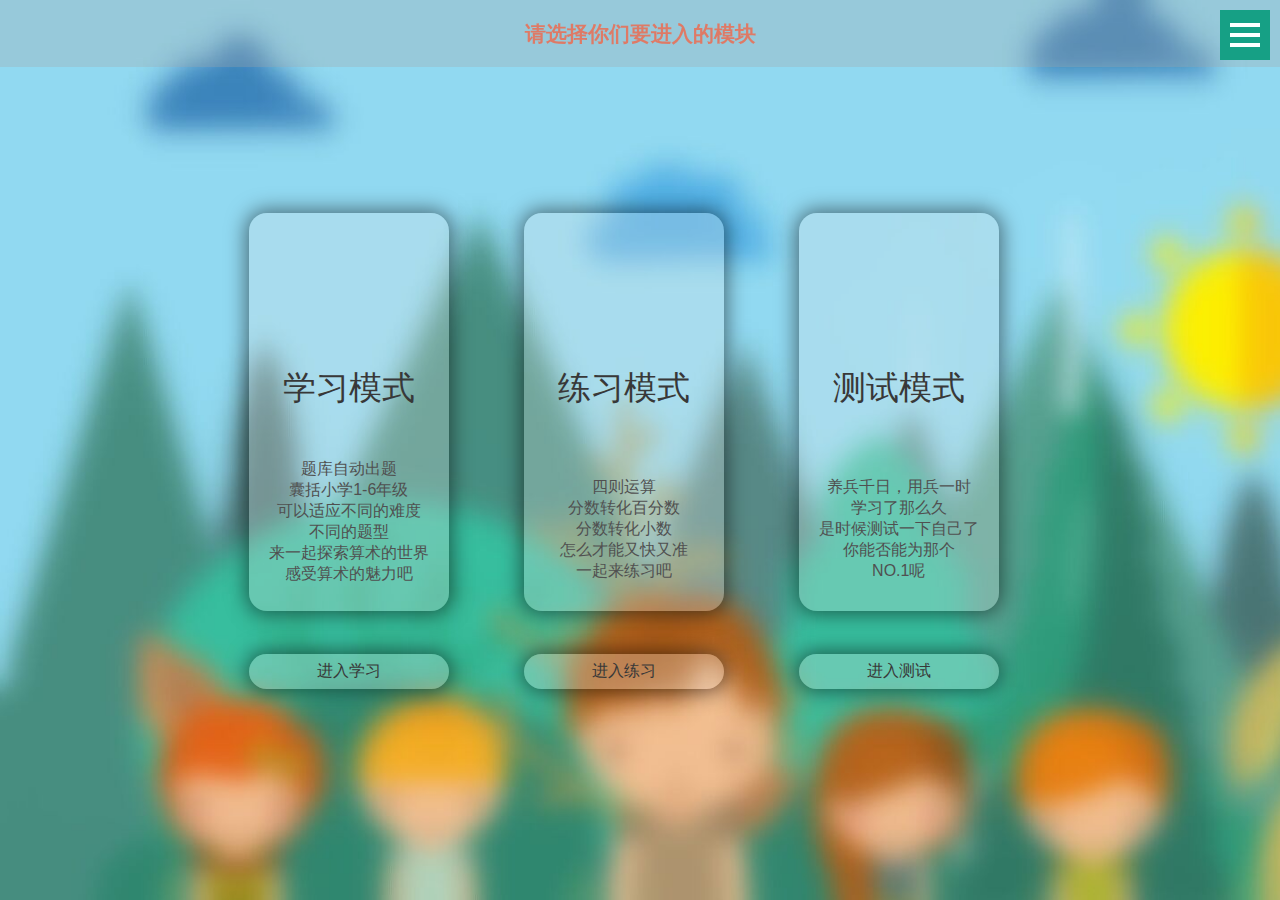
<file: index.html>
<!doctype html>
<html>
	<head>
	<meta charset="utf-8">
	<meta name="viewport" content="width=device-width, initial-scale=1.0">
	<title>主页</title>
	<link rel="stylesheet" href="css/main.css">
	<link rel="stylesheet" href="css/Rank.css">
	<link rel="stylesheet" href="css/index.css">
	<script type="text/javascript" src="js/jquery.js"></script>
	<script>
	 //var txt = 'http://apis.juhe.cn/simpleWeather/query?city=%E6%9D%AD%E5%B7%9E&key=f33e1ba0c93123ac391e243c8d602916'
	 var obj = eval ("(" + txt + ")");
 
	 document.getElementById("name").innerHTML=obj.sites[0].name 
	 document.getElementById("url").innerHTML=obj.sites[0].url
	</script>
	</head>

	<body>
<div class="nav">
      <h2>请选择你们要进入的模块</h2>
      <header>
    <input class="event" type="checkbox" id="event"/>
    <label class="target" for="event"><i></i></label>
    <nav><a href="index.html">首页</a><a href="tream.html">竞赛</a><a href="#">排行榜</a><a href="login.html">注销</a><a href="calculator.html">计算器</a></nav>
  </header>
    </div>
<div class="main">
      <ul id="main_box">
    <li>
          <button>
          <a href="learn.html"><span>学习模式</span>
      <p>题库自动出题<br>
            囊括小学1-6年级<br>
            可以适应不同的难度<br>
            不同的题型<br>
            来一起探索算术的世界<br>
            感受算术的魅力吧<br>
          </p>
      </a>
          </button>
        </li>
    <li>
          <button>
          <a href="train_choice.html"><span>练习模式</span>
      <p><br>
            四则运算<br>
            分数转化百分数<br>
            分数转化小数<br>
            怎么才能又快又准<br>
            一起来练习吧<br>
          </p>
      </a>
          </button>
        </li>
    <li>
          <button>
          <a href="exam_choice.html"><span>测试模式</span>
      <p><br>
            养兵千日，用兵一时<br>
            学习了那么久<br>
            是时候测试一下自己了<br>
            你能否能为那个<br>
            NO.1呢</p>
      </a>
          </button>
        </li>
  </ul>
      <ul id="homework">
    <li>
          <button>
          <a href="learn.html">进入学习</a>
          </button>
        </li>
    <li>
          <button>
          <a href="train_choice.html">进入练习</a>
          </button>
        </li>
    <li>
          <button>
          <a href="exam_choice.html">进入测试</a>
          </button>
        </li>
  </ul>
    </div>
</body>
</html>
</file>
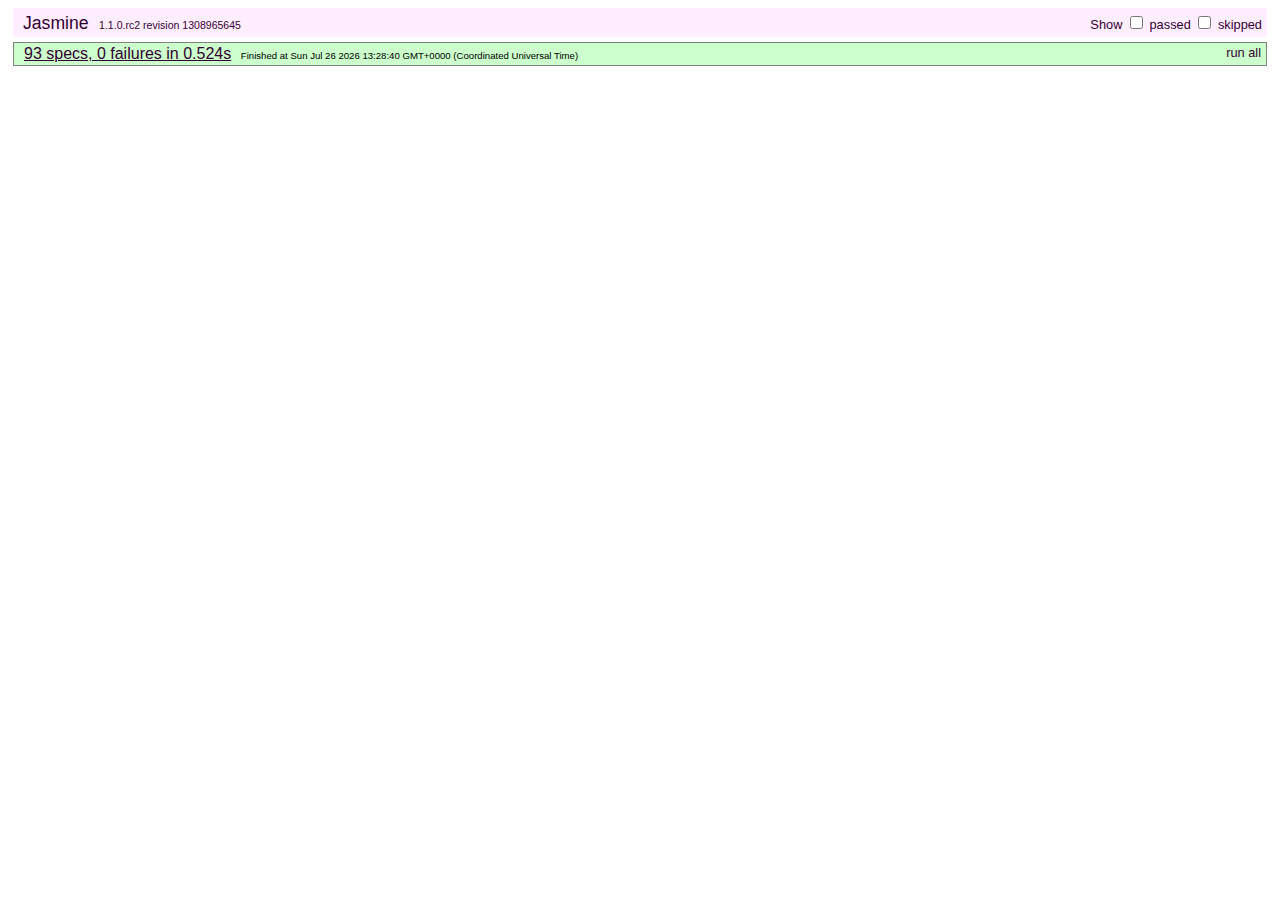
<file: deck.js-latest/test/index.html>
<!DOCTYPE HTML PUBLIC "-//W3C//DTD HTML 4.01 Transitional//EN"
  "http://www.w3.org/TR/html4/loose.dtd">
<html>
<head>
  <title>deck.js - Jasmine Test Runner</title>
  <link rel="stylesheet" type="text/css" href="lib/jasmine.css">
  <script type="text/javascript" src="../modernizr.custom.js"></script>
  <script type="text/javascript" src="lib/jasmine.js"></script>
  <script type="text/javascript" src="lib/jasmine-html.js"></script>
  <script src="../jquery.min.js"></script>
  <script type="text/javascript" src="lib/jasmine-jquery.js"></script>

  <!-- include source files here... -->
  <script type="text/javascript" src="../core/deck.core.js"></script>
  <script type="text/javascript" src="../extensions/menu/deck.menu.js"></script>
  <script type="text/javascript" src="../extensions/goto/deck.goto.js"></script>
  <script type="text/javascript" src="../extensions/status/deck.status.js"></script>
  <script type="text/javascript" src="../extensions/navigation/deck.navigation.js"></script>
  <script type="text/javascript" src="../extensions/scale/deck.scale.js"></script>

  <!-- include spec files here... -->
  <script type="text/javascript" src="settings.js"></script>
  <script type="text/javascript" src="spec.core.js"></script>
  <script type="text/javascript" src="spec.menu.js"></script>
  <script type="text/javascript" src="spec.goto.js"></script>
  <script type="text/javascript" src="spec.navigation.js"></script>
  <script type="text/javascript" src="spec.status.js"></script>
  <script type="text/javascript" src="spec.scale.js"></script>
</head>

<body>
<script type="text/javascript">
  jasmine.getEnv().addReporter(new jasmine.TrivialReporter());
  jasmine.getEnv().execute();
</script>
</body>
</html>
</file>
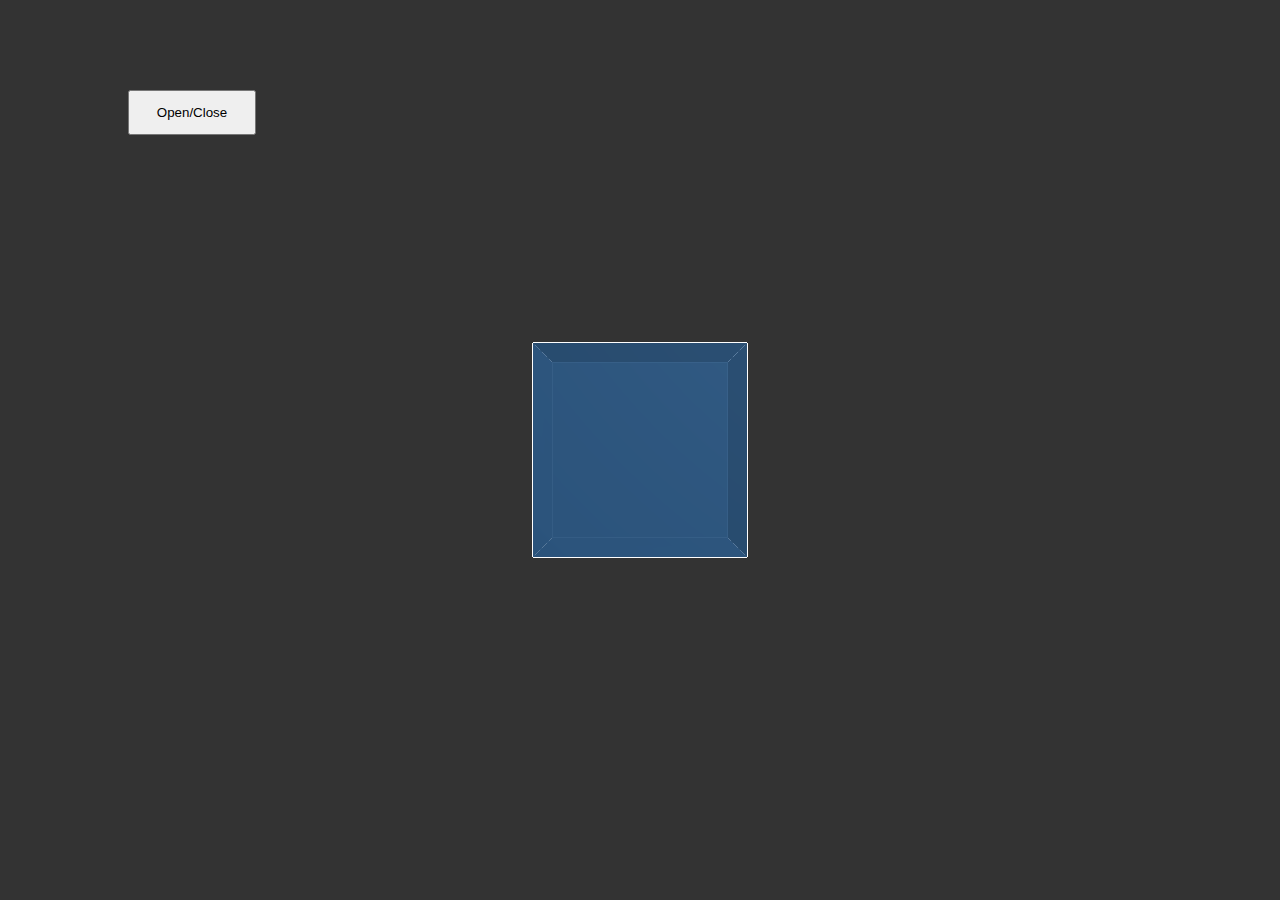
<file: box.html>
<!doctype html>
<html>
<head>
<meta charset="utf-8">
<title>ThreeJS</title>

<style>
	body { margin: 0; }
	canvas { width: 100%; height: 100% }
	
	button
	{
		width:10%;
		height:5%;
		position:absolute;
		top:10%;
		left:10%;
	}
</style>
</head>

<body>
	<button id="click">Open/Close</button>
	<script src="js/three.js"></script>
    <script src="js/OrbitControls.js"></script>
    <script>
		var scene = new THREE.Scene();
		var camera = new THREE.PerspectiveCamera( 50, window.innerWidth/window.innerHeight, 0.1, 1000 );

		var renderer = new THREE.WebGLRenderer();
		renderer.setSize( window.innerWidth, window.innerHeight );
		document.body.appendChild( renderer.domElement );
		/*
		var geometry = new THREE.BoxGeometry( 1, 1, 1 );
		var material = new THREE.MeshPhongMaterial({color:0x66FFFF});
		var cube = new THREE.Mesh( geometry, material );
		var edges = new THREE.EdgesGeometry( geometry );
		var line = new THREE.LineSegments( edges, new THREE.LineBasicMaterial( { color: 0xffffff } ) );
		var parent_1 = new THREE.Object3D();
		parent_1.add(line);
		parent_1.add(cube);
		//scene.add(parent_1);
		*/	
		var light = new THREE.PointLight( 0xffffff, 1, 0 );
		light.position.set( 50, 50, 50 );
		scene.add( light );
		
		var light_1 = new THREE.AmbientLight( 0x404040 );
		scene.add( light_1 );
		
		var parent = new THREE.Object3D();
		var planes = new Array();
		var stepRot = Math.PI/2/60/5;
		var size = 2;
		var haveRotated = Boolean(false);
		var isRotating = Boolean(false);
		createPlanes();
		scene.add(parent);
		
		var cameraController = new THREE.OrbitControls(camera,renderer.domElenment);
		cameraController.addEventListener('change',function(){
			renderer.render(scene,camera);							
		},false);

		scene.background = new THREE.Color(0x333333);
		camera.position.z = 10;
		renderer.render( scene, camera );
		
		var animate = function () {
			//requestAnimationFrame( animate );

			//cube.rotation.x += 0.01;
			//cube.rotation.y += 0.01;

			//parent_1.rotation.x += 0.01;
			
			//parent.rotation.x += 0.01;
			
			if(planes[1].rotation.x>0 && !haveRotated)
			{
				window.requestAnimationFrame(animate);
				planes[1].rotation.x -= stepRot;
				planes[2].rotation.x += stepRot;
				planes[3].rotation.x += stepRot*2;
				var x = planes[2].position.x,
					y = planes[2].position.y + size * Math.cos(planes[2].rotation.x),
					z = planes[2].position.z + size * Math.sin(planes[2].rotation.x);
				planes[3].position.set(x,y,z);
				planes[4].rotation.y -= stepRot;
				planes[5].rotation.y += stepRot; 
			}
			
			else if(planes[1].rotation.x<Math.PI/2 && haveRotated)
			{
				window.requestAnimationFrame(animate);
				planes[1].rotation.x += stepRot;
				planes[2].rotation.x -= stepRot;
				planes[3].rotation.x -= stepRot*2;
				var x = planes[2].position.x,
					y = planes[2].position.y + size * Math.cos(planes[2].rotation.x),
					z = planes[2].position.z + size * Math.sin(planes[2].rotation.x);
				planes[3].position.set(x,y,z);
				planes[4].rotation.y += stepRot;
				planes[5].rotation.y -= stepRot;
			}
			
			IsRotating();
			IsBtnDisabled();
			
			renderer.render( scene, camera );
		};
		
		var btn = document.getElementById("click");
		//animate();
		
		function OpenOrClose()
		{
			IsRotated();
			animate();
		}
		
		function IsRotated()
		{
			if(planes[1].rotation.x<=0)
			{
				haveRotated = true;
			}
			
			else
			{
				haveRotated = false;
			}
		}
		
		function IsBtnDisabled()
		{
			if(IsRotating())
			{
				btn.disabled = true;
			}
			
			else
			{
				btn.disabled = false;
			}
			
			return btn.disabled;
		}
		
		function IsRotating()
		{
			if(planes[1].rotation.x>0 && planes[1].rotation.x<Math.PI/2)
			{
				isRotating = true;
			}
			else
			{
				isRotating = false;
			}
			
			return isRotating;
		}
		
		btn.onclick = OpenOrClose;
		
		function createPlanes()
		{
			var plane = new THREE.PlaneBufferGeometry(2,2);
			var planeMaterial = new THREE.MeshPhongMaterial({
				color: 0x336699,
				shininess: 15,
				shading:THREE.FlatShading,
				side:THREE.DoubleSide,
				transparent:true,
				opacity:0.8
			});
			
			var p = [{//back
					x:-size/2,
					y:-size/2,
					z:-size/2,
					rx:0,
					ry:0
				},
				{//top
					x:-size/2,
					y:size/2,
					z:-size/2,
					rx:Math.PI/2,
					ry:0
				},
				{//bottom
					x:-size/2,
					y:-size/2,
					z:-size/2,
					rx:Math.PI/2,
					ry:0
				},
				{//front
					x:-size/2,
					y:-size/2,
					z:size/2,
					rx:0,
					ry:0
				},
				{//left
					x:-size/2,
					y:-size/2,
					z:-size/2,
					rx:0,
					ry:-Math.PI/2
				},
				{//right
					x:size/2,
					y:-size/2,
					z:-size/2,
					rx:0,
					ry:-Math.PI/2
				}];
				
				for(var i=0; i<6; i++)
				{
					var tempPlane = new THREE.Mesh(plane,planeMaterial);
					tempPlane.position.set(size/2,size/2,0);
					var edges = new THREE.EdgesGeometry( plane );
					var line = new THREE.LineSegments( edges, new THREE.LineBasicMaterial( { color: 0xffffff } ) );
					line.position.set(size/2,size/2,0);
					var tempObject = new THREE.Object3D();
					tempObject.add(tempPlane);
					tempObject.add(line);
					tempObject.position.set(p[i].x,p[i].y,p[i].z);
					tempObject.rotation.x = p[i].rx;
					tempObject.rotation.y = p[i].ry;
					parent.add(tempObject);
					planes.push(tempObject);
				}
		}
		
		
		
	</script>
</body>
</html>
</file>
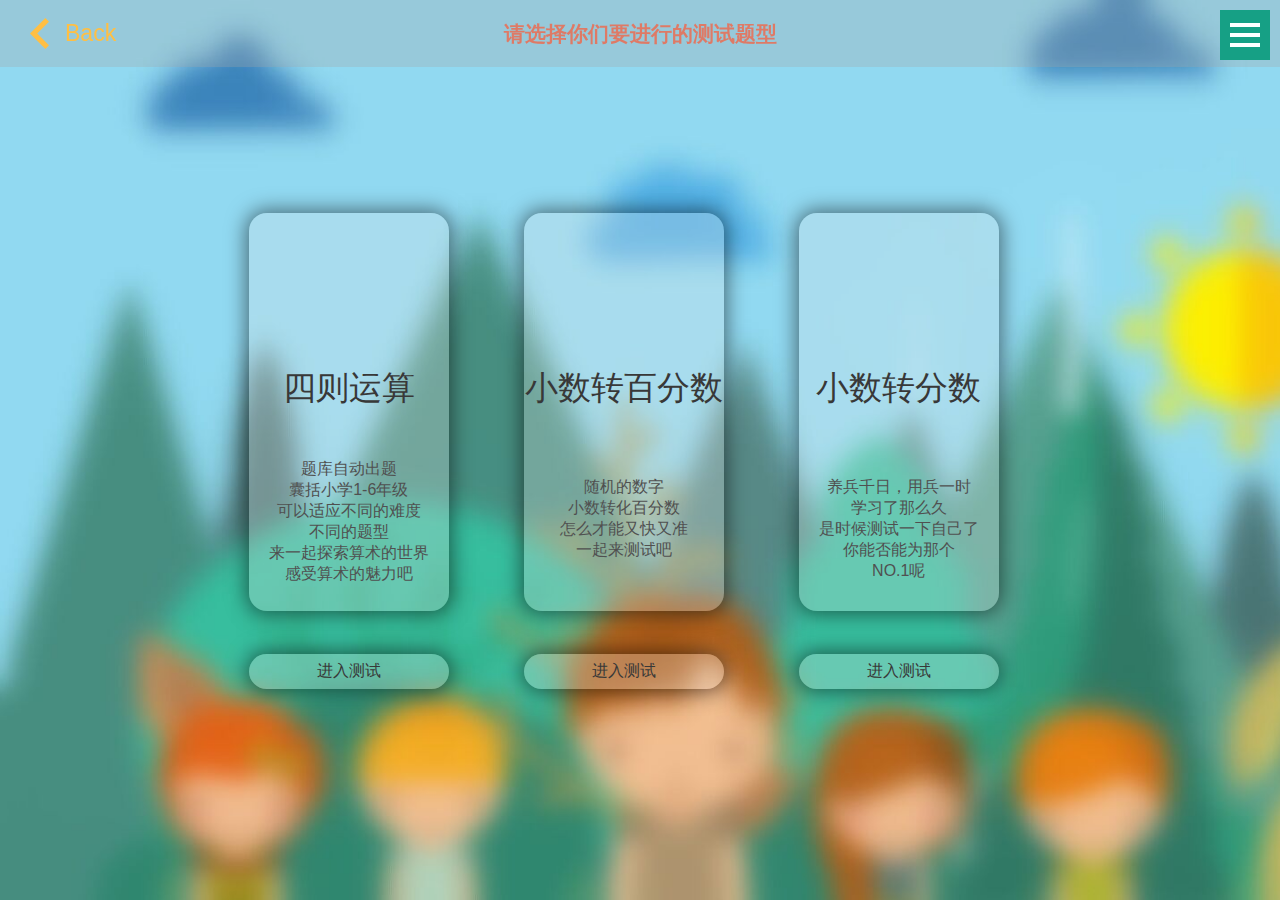
<file: exam_choice.html>
<!doctype html>
<html>
<head>
<meta charset="utf-8">
<meta name="viewport" content="width=device-width, initial-scale=1.0">
<title>测试选择</title>
<link rel="stylesheet" href="css/main.css">
<link rel="stylesheet" href="css/Rank.css">
<link rel="stylesheet" href="css/index.css">
<script type="text/javascript" src="js/jquery.js"></script>
</head>

<body>
<div class="nav">
 <a href="index.html" id="back"><span class="go_back">Back</span></a>
  <h2>请选择你们要进行的测试题型</h2>
  <header>
    <input class="event" type="checkbox" id="event"/>
    <label class="target" for="event"><i></i></label>
      <nav><a href="index.html">首页</a><a href="tream.html">竞赛</a><a href="#">排行榜</a><a href="login.html">注销</a><a href="calculator.html">计算器</a></nav>
  </header>
</div>
<div class="main">
  <ul id="main_box">
    <li>
      <button>
      <a href="exam.html"><span>四则运算</span>
      <p>题库自动出题<br>
        囊括小学1-6年级<br>
        可以适应不同的难度<br>
        不同的题型<br>
        来一起探索算术的世界<br>
        感受算术的魅力吧<br>
      </p>
      </a>
      </button>
    </li>
    <li>
      <button>
      <a href="exam2.html"><span>小数转百分数</span>
      <p><br>
        随机的数字<br>
        小数转化百分数<br>
        怎么才能又快又准<br>
        一起来测试吧<br>
      </p>
      </a>
      </button>
    </li>
    <li>
      <button>
      <a href="exam3.html"><span>小数转分数</span>
      <p><br>
        养兵千日，用兵一时<br>
        学习了那么久<br>
        是时候测试一下自己了<br>
        你能否能为那个<br>
        NO.1呢</p>
      </a>
      </button>
    </li>
  </ul>
  <ul id="homework">
    <li>
      <button>
      <a href="exam.html">进入测试</a>
      </button>
    </li>
    <li>
      <button>
      <a href="exam2.html">进入测试</a>
      </button>
    </li>
    <li>
      <button>
      <a href="exam3.html">进入测试</a>
      </button>
    </li>
  </ul>
</div>
</body>
</html>
</file>
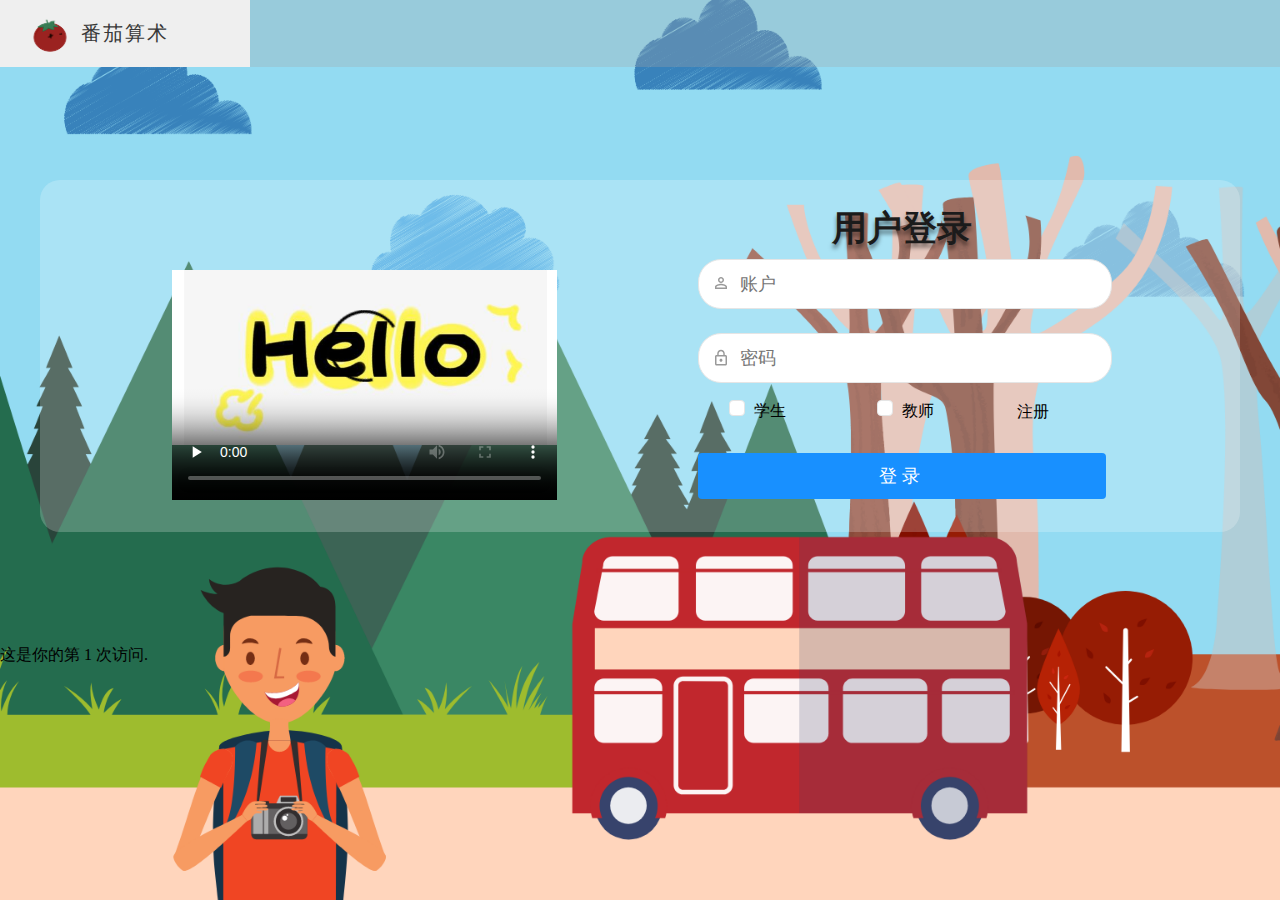
<file: login.html>
<!doctype html>
<html>
<head>
<meta charset="utf-8">
<title>登录页面</title>
<script type="text/javascript" src="js/jquery.js"></script>
<script src="js/login.js"></script>
<link href="css/login.css" rel="stylesheet" type="text/css">

</head>

<body>
<div class="main">
  <div id="box_1">
	  <div id="box_2">
		  <div id="b1">番茄算术</div>
		  <div id="b2"><img src="img/APP.png" width="60" height="60" alt=""/></div>
	  </div>
  </div>
  <div id="login">
    <ul id="login_pg">
      <li id="player">
        <video controls  poster="img/login_player.png" preload="none" width="385px" height="285px" data-setup="{}">
          <source src="video/PV_x264.mp4" type="video/mp4">
          <!-- <source src="path/to/video.webm" type="video/webm">--> 
          <!-- Captions are optional --> 
        </video>
      </li>
      <li id="user">
        <div id="word">用户登录</div>
        <ul id="login_user">
          <li>
            <input id="username" type="text" placeholder="账户" onfocus="javascript:if(this.placeholder=='账户')this.placeholder='';" onblur="javascript:if(this.placeholder=='')this.placeholder='账户';">
            <i id="u_img"><img src="img/ID.svg" alt="账户" width="18px" height="18px"></i> </li>
          <li>
            <input id="password" type="password" placeholder="密码"   onfocus="javascript:if(this.placeholder=='密码')this.placeholder='';" onblur="javascript:if(this.placeholder=='')this.placeholder='密码';">
            <i id="p_img"><img src="img/password.svg" alt="密码" width="18px" height="18px"></i> </li>
        </ul>
        <ul id="user_type">
          <li class="student">
            <label>
              <input id="student"  name="usertype" type="radio" value="0">
              <i></i><span>学生</span></label>
          </li>
          <li class="teacher">
            <label>
              <input id="teacher" name="usertype" type="radio"  value="1">
              <i></i><span>教师</span></label>
          </li>
		  <li class="reg">
			<a href="register.html">注册</a>
		  </li>
        </ul>
        <button id="btn">
        <a href="index.html" class="btn">登录</a>
        </button>
      </li>
    </ul>
  </div>
</div>
<script type="text/javascript">
if (localStorage.pagecount)
  {
  localStorage.pagecount=Number(localStorage.pagecount) +1;
  }
else
  {
  localStorage.pagecount=1;
  }
document.write("这是你的第 "+ localStorage.pagecount + " 次访问.");
</script>
</body>
</html>
</file>
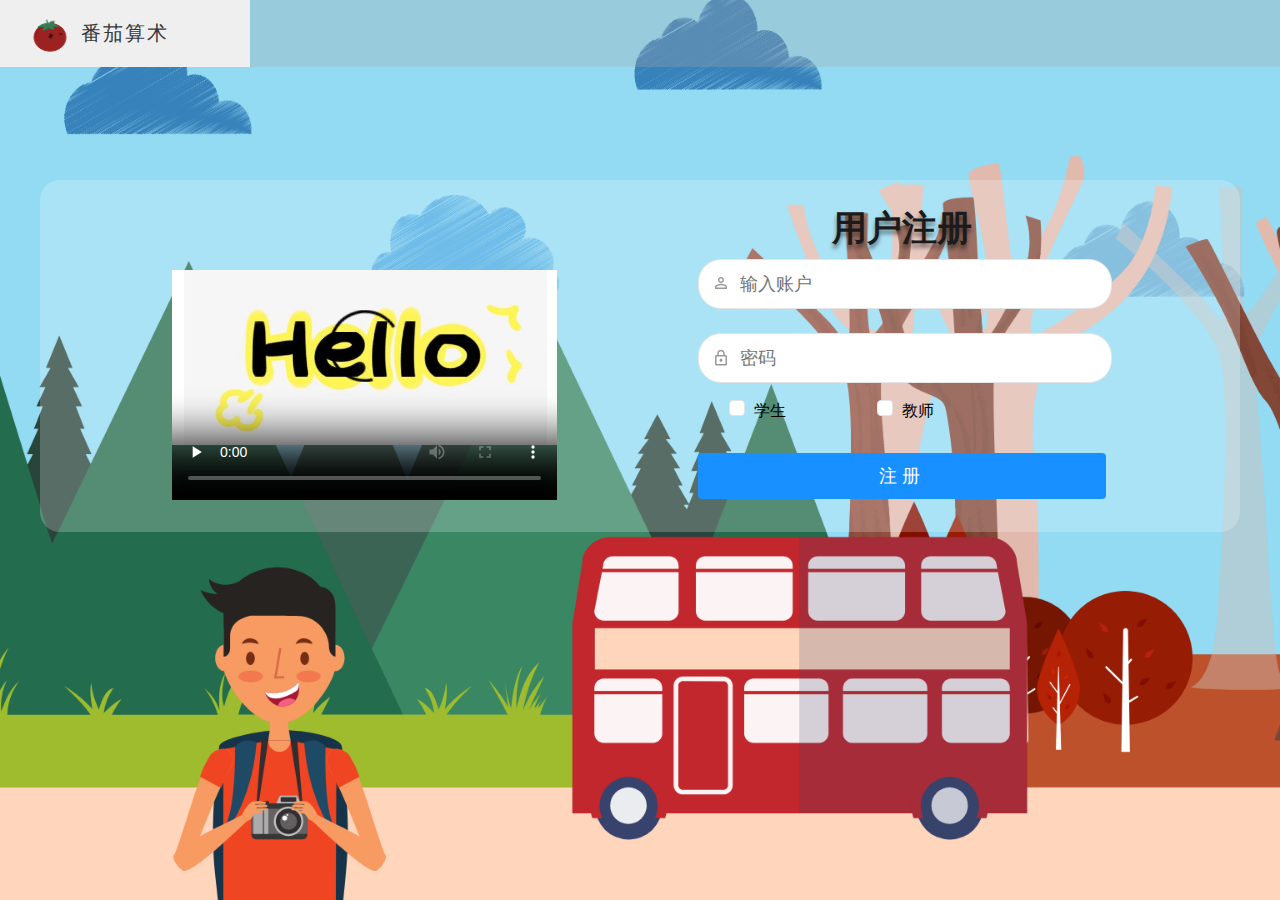
<file: register.html>
<!doctype html>
<html>
<head>
<meta charset="utf-8">
<title>注册</title>
<script type="text/javascript" src="js/jquery.js"></script>
<script src="js/login.js"></script>
<link href="css/login.css" rel="stylesheet" type="text/css">
</head>

<body>
<div class="main">
  <div id="box_1">
	  <div id="box_2">
		  <div id="b1">番茄算术</div>
		  <div id="b2"><img src="img/APP.png" width="60" height="60" alt=""/></div>
	  </div>
  </div>
  <div id="login">
    <ul id="login_pg">
      <li id="player">
        <video controls  poster="img/login_player.png" preload="none" width="385px" height="285px" data-setup="{}">
          <source src="video/PV_x264.mp4" type="video/mp4">
          <!-- <source src="path/to/video.webm" type="video/webm">--> 
          <!-- Captions are optional --> 
        </video>
      </li>
      <li id="user">
        <div id="word">用户注册</div>
        <ul id="login_user">
          <li>
            <input id="username" type="text" placeholder="输入账户" onfocus="javascript:if(this.placeholder=='账户')this.placeholder='';" onblur="javascript:if(this.placeholder=='')this.placeholder='账户';">
            <i id="u_img"><img src="img/ID.svg" alt="输入账户" width="18px" height="18px"></i> </li>
          <li>
            <input id="password" type="password" placeholder="密码"   onfocus="javascript:if(this.placeholder=='密码')this.placeholder='';" onblur="javascript:if(this.placeholder=='')this.placeholder='密码';">
            <i id="p_img"><img src="img/password.svg" alt="密码" width="18px" height="18px"></i> </li>
        </ul>
        <ul id="user_type">
          <li class="student">
            <label>
              <input id="student"  name="usertype" type="radio" value="0">
              <i></i><span>学生</span></label>
          </li>
          <li class="teacher">
            <label>
              <input id="teacher" name="usertype" type="radio"  value="1">
              <i></i><span>教师</span></label>
          </li>
        </ul>
        <button id="btn">
        <a href="login.html" class="btn">注册</a>
        </button>
      </li>
    </ul>
  </div>
</div>

</body>
</html>
</file>
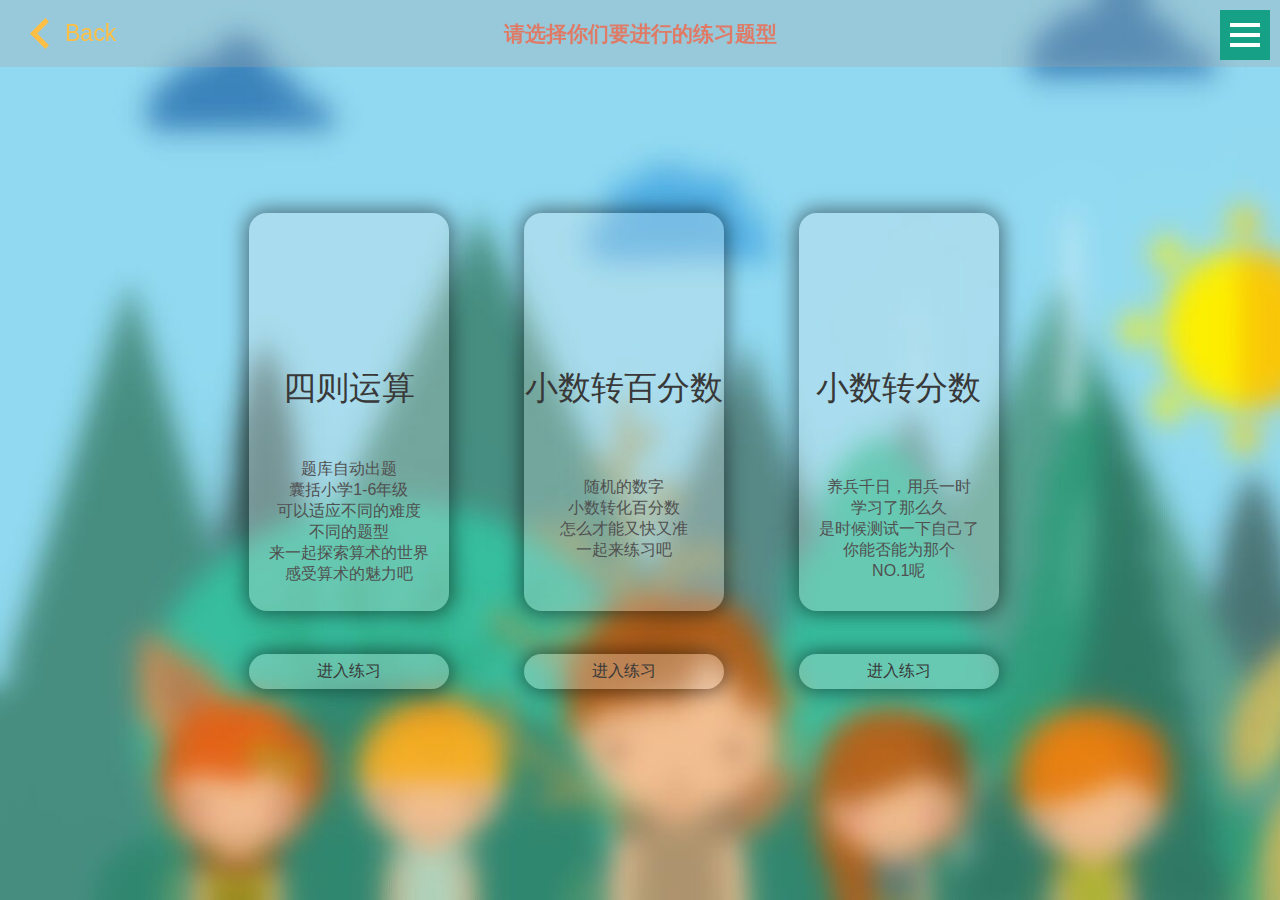
<file: train_choice.html>
<!doctype html>
<html>
<head>
<meta charset="utf-8">
<meta name="viewport" content="width=device-width, initial-scale=1.0">
<title>练习选择</title>
<link rel="stylesheet" href="css/main.css">
<link rel="stylesheet" href="css/Rank.css">
<link rel="stylesheet" href="css/index.css">
<script type="text/javascript" src="js/jquery.js"></script>
</head>

<body>
<div class="nav">
 <a href="index.html" id="back"><span class="go_back">Back</span></a>
  <h2>请选择你们要进行的练习题型</h2>
  <header>
    <input class="event" type="checkbox" id="event"/>
    <label class="target" for="event"><i></i></label>
      <nav><a href="index.html">首页</a><a href="tream.html">竞赛</a><a href="#">排行榜</a><a href="login.html">注销</a><a href="calculator.html">计算器</a></nav>
  </header>
</div>
<div class="main">
  <ul id="main_box">
    <li>
      <button>
      <a href="train.html"><span>四则运算</span>
      <p>题库自动出题<br>
        囊括小学1-6年级<br>
        可以适应不同的难度<br>
        不同的题型<br>
        来一起探索算术的世界<br>
        感受算术的魅力吧<br>
      </p>
      </a>
      </button>
    </li>
    <li>
      <button>
      <a href="train.html"><span>小数转百分数</span>
      <p><br>
        随机的数字<br>
        小数转化百分数<br>
        怎么才能又快又准<br>
        一起来练习吧<br>
      </p>
      </a>
      </button>
    </li>
    <li>
      <button>
      <a href="train.html"><span>小数转分数</span>
      <p><br>
        养兵千日，用兵一时<br>
        学习了那么久<br>
        是时候测试一下自己了<br>
        你能否能为那个<br>
        NO.1呢</p>
      </a>
      </button>
    </li>
  </ul>
  <ul id="homework">
    <li>
      <button>
      <a href="train.html">进入练习</a>
      </button>
    </li>
    <li>
      <button>
      <a href="train.html">进入练习</a>
      </button>
    </li>
    <li>
      <button>
      <a href="train.html">进入练习</a>
      </button>
    </li>
  </ul>
</div>
</body>
</html>
</file>
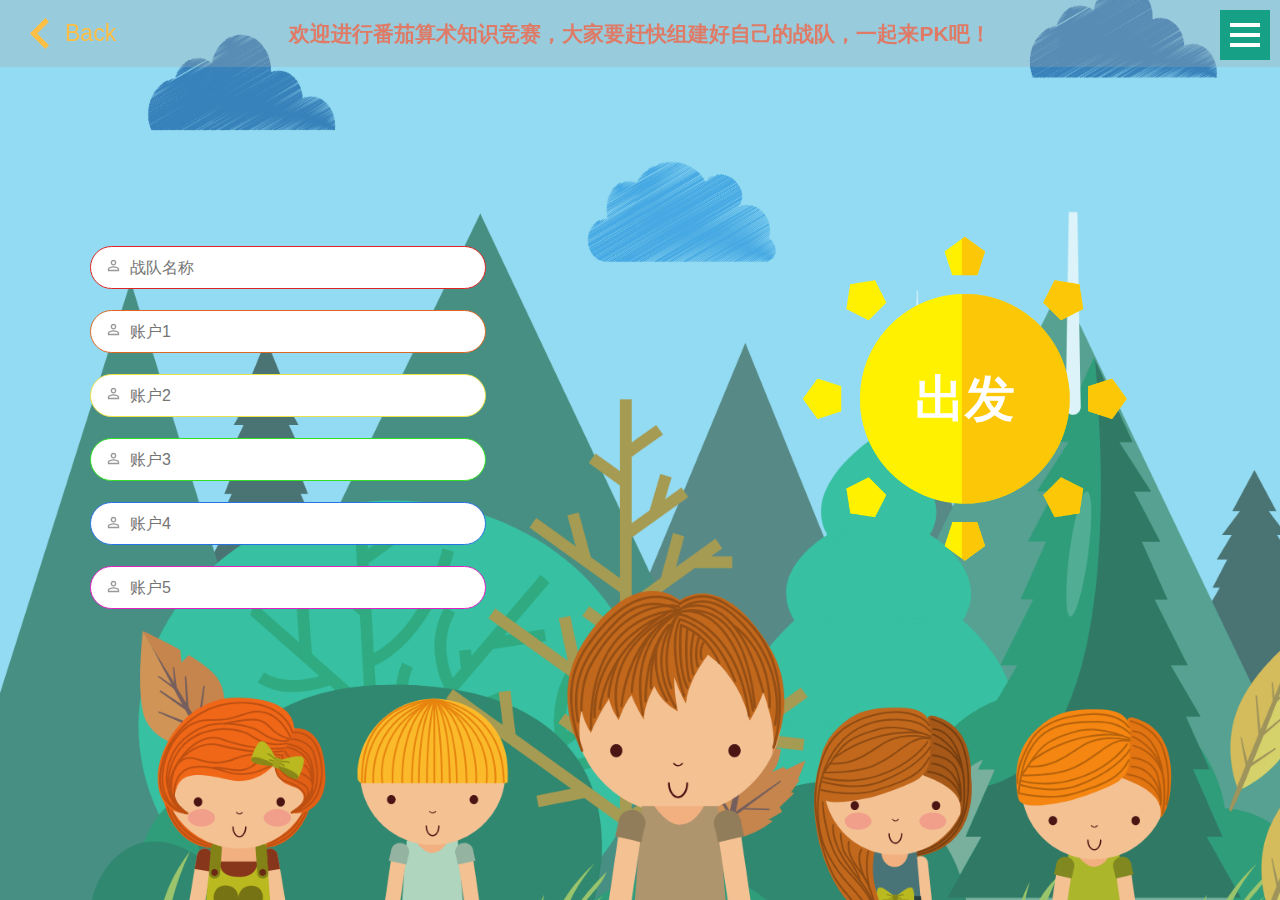
<file: tream.html>
<!DOCTYPE html>
<html lang="en">
<head>
    <meta charset="UTF-8">
    <meta name="viewport" content="width=device-width, initial-scale=1.0">
    <meta http-equiv="X-UA-Compatible" content="ie=edge">
    <title>战队</title>
    <link rel="stylesheet" href="css/main.css">
    <link rel="stylesheet" href="css/tream.css">
	<link rel="stylesheet" href="css/Rank.css">
    <script type="text/javascript" src="js/jquery.js"></script>
    <script src="js/tream.js"></script>
</head>
<body>
    <div class="nav">
		<a href="index.html" id="back"><span class="go_back">Back</span></a>
        <h2>欢迎进行番茄算术知识竞赛，大家要赶快组建好自己的战队，一起来PK吧！</h2>
		<header>
  <input class="event" type="checkbox" id="event"/>
  <label class="target" for="event"><i></i></label>
    <nav><a href="index.html">首页</a><a href="#">竞赛</a><a href="#">排行榜</a><a href="login.html">注销</a><a href="calculator.html">计算器</a></nav>
</header>	
    </div>
    <div class="main">
        <div id="main_box">
                <ul id="user">
                    <li>
                        <input id="family" type="text" placeholder="战队名称" onfocus="javascript:if(this.placeholder=='战队名称')this.placeholder='';" onblur="javascript:if(this.placeholder=='')this.placeholder='战队名称';" style=" border: rgb(223, 34, 34) solid 1px;">
                        <i style="top:193px;"><img src="img/people.svg" alt="战队" width="17px" height="17px"></i>
                    </li>
                    <li>
                        <input type="text" id="people1" placeholder="账户1" onfocus="javascript:if(this.placeholder=='账户1')this.placeholder='';" onblur="javascript:if(this.placeholder=='')this.placeholder='账户1';" style=" border: rgb(223, 103, 34) solid 1px;">
                        <i style="top:257px;"><img src="img/people.svg" alt="队友" width="17px" height="17px"></i>
                    </li>
                    <li>
                        <input type="text" id="people2" placeholder="账户2" onfocus="javascript:if(this.placeholder=='账户2')this.placeholder='';" onblur="javascript:if(this.placeholder=='')this.placeholder='账户2';" style=" border: rgb(236, 225, 72) solid 1px;">
                        <i style="top:321px;"><img src="img/people.svg" alt="队友" width="17px" height="17px"></i>
                    </li>
                    <li>
                        <input type="text" id="people3" placeholder="账户3" onfocus="javascript:if(this.placeholder=='账户3')this.placeholder='';" onblur="javascript:if(this.placeholder=='')this.placeholder='账户3';" style=" border: rgb(50, 223, 34) solid 1px;">
                        <i style="top:386px;"><img src="img/people.svg" alt="队友" width="17px" height="17px"></i>
                    </li>
                    <li>
                        <input type="text" id="people4" placeholder="账户4" onfocus="javascript:if(this.placeholder=='账户4')this.placeholder='';" onblur="javascript:if(this.placeholder=='')this.placeholder='账户4';" style=" border: rgb(40, 115, 228) solid 1px;">
                        <i style="top:450px;"><img src="img/people.svg" alt="队友" width="17px" height="17px"></i>
                    </li>
                    <li>
                        <input type="text" id="people5" placeholder="账户5" onfocus="javascript:if(this.placeholder=='账户5')this.placeholder='';" onblur="javascript:if(this.placeholder=='')this.placeholder='账户5';" style=" border: rgb(223, 34, 192) solid 1px;">
                        <i style="top:514px;"><img src="img/people.svg" alt="队友" width="17px" height="17px"></i>
                    </li>
                </ul>
            <button id="btn"><a href="#">出发</a></button>
        </div>
            
    </div>
</body>
</html>
</file>
<file: css/main.css>
*{
    padding: 0;
    margin: 0;
}
html{
    height: 100%;
}
body{
    min-height: 100%;
    margin:0;
	background-image: url(../img/Index_bg.jpg);
}
.nav{
    width: 100%;
    height: 67px;
    background-color: rgba(166, 166, 166, 0.3);
    font-size: 14px;
    text-align: center;
    position: fixed;
    z-index: 9;
    top:0;
}
.nav h2{
    color: rgba(255, 87, 51, 0.69);
    line-height: 67px;
	font-weight: bold;
}
.nav span{
    position: absolute;
    left: 30px;
    top: 0;
    display: block;
    line-height: 67px;
    height: 67px;
    padding-left: 35px;
    font-size: 23px;
    background: url("../img/back.svg") no-repeat left center;
    background-size: 19px 31px;
    color: rgba(255, 191, 68, 1);
}
</file>
<file: css/Rank.css>
body {
  background-color: #1D1F20;
  font-family: "Avenir", "Arial", "Hiragino Sans GB", "\5FAE\8F6F\96C5\9ED1", "\5b8b\4f53", "sans-serif";
}

header {
  position: absolute;
  right: 0;
  top: 0;
  display: block;
  width: 50px;
  height: 50px;
  margin-top: 10px;
  margin-right: 10px;
  background-color: #16a085;
  text-align: center;
  float: right;
}
header .event {
  display: none;
}
header .event:checked + .target i {
  -webkit-transform: scale(0) translate3d(100%, 0, 0);
          transform: scale(0) translate3d(100%, 0, 0);
}
header .event:checked + .target:before {
  -webkit-transform: rotate(45deg) translate3d(0, 0, 0);
          transform: rotate(45deg) translate3d(0, 0, 0);
}
header .event:checked + .target:after {
  -webkit-transform: rotate(-45deg) translate3d(0, 0, 0);
          transform: rotate(-45deg) translate3d(0, 0, 0);
}
header .event:checked ~ nav {
  visibility: visible;
  opacity: 1;
}
header .target {
  display: block;
  position: relative;
  margin: 0 auto;
  width: 100%;
  height: 100%;
  cursor: pointer;
}
header .target i, header .target:before, header .target:after {
  position: absolute;
  left: 50%;
  top: 50%;
  margin: -2px 0 0 -15px;
  width: 30px;
  height: 4px;
  overflow: hidden;
  background-color: #fff;
  content: ' ';
  transition: .3s;
}
header .target:before {
  -webkit-transform: translate3d(0, -10px, 0);
          transform: translate3d(0, -10px, 0);
}
header .target:after {
  -webkit-transform: translate3d(0, 10px, 0);
          transform: translate3d(0, 10px, 0);
}
header nav {
  visibility: hidden;
  background-color: #1abc9c;
  line-height: 1.5;
  color: #fff;
  opacity: 0;
  transition: .4s;
}
header nav a {
  display: block;
  padding: 5px 0;
  text-decoration: none;
  color: inherit;
  transition: .35s;
}
header nav a:hover {
  background-color: #16a085;
}
</file>
<file: css/index.css>
html{
    height:100%;
}
body{
    width:100%;
    min-height:100%;
    position: relative;
    margin:0 auto;
    background: url(../img/Index_bg.jpg) no-repeat;
    background-size:cover;

}
.main{
    width:100%;
    margin:0 auto;
    position: absolute;
}
#main_box,#homework{
    width:825px;
    padding:0;
    list-style: none;
    margin:203px auto;
    padding-left:32.5px;
}
#main_box li {
    width: 210px;
	height: 418px;
    float:left;
    margin:0 65px 0 0;
}
#main_box li button{
    width: 200px;
	height: 398px;
	background-color: rgba(229, 229, 229, 0.27857142857142864);
	border-radius: 18px;
	box-shadow: 0px 0px 20px 3px rgba(0,0,0,0.5);
    border:none;
    padding:0;
    margin:10px 5px;
}
#main_box li button a{
    width: 200px;
    height: 398px;
    text-decoration: none;
    display: inline-block;
    padding:0;
}
#main_box li button a span{
    font-size: 33px;
    line-height: 350px;
    color: rgba(56, 56, 56, 1);
}
#main_box li button a  p{
    width:179px;
    height: 144px;
	color: rgba(80, 80, 80, 1);
    font-size: 16px;
    margin:-104px auto;
}
#main_box li button:hover{
    width: 210px;
	height: 418px;
	border-radius: 19px;
    margin:0;
}
#main_box li button:hover>a{
    width: 210px;
	height: 418px;
}
#main_box li button:hover>a>span{
    font-size: 35px;
}
#main_box li button:hover>a>p{
    font-size: 17px;
}
#homework li{
    width: 210px;
	height: 41px;
    float:left;
    margin:30px 65px 0 0;
}
#homework li button{
    width: 200px;
	height: 35px;
	background-color: rgba(229, 229, 229, 0.27857142857142864);
	border-radius: 18px;
	box-shadow: 0px 0px 20px 3px rgba(0,0,0,0.5);
    border:none;
    padding:0;
    margin:3px 5px;
}
#homework li button:hover{
    width: 210px;
	height: 41px;
	border-radius: 19px;
    margin:0;
}

#homework li button:hover>a{
    width: 210px;
	height: 41px;
    font-size: 18px;
    line-height: 18px;
}
#homework li button a{
    text-align: center;
    text-decoration: none;
    padding:0;
    color: rgba(56, 56, 56, 1);
    font-size: 16px;
}
</file>
<file: deck.js-latest/test/lib/jasmine.css>
body {
  font-family: "Helvetica Neue Light", "Lucida Grande", "Calibri", "Arial", sans-serif;
}


.jasmine_reporter a:visited, .jasmine_reporter a {
  color: #303; 
}

.jasmine_reporter a:hover, .jasmine_reporter a:active {
  color: blue; 
}

.run_spec {
  float:right;
  padding-right: 5px;
  font-size: .8em;
  text-decoration: none;
}

.jasmine_reporter {
  margin: 0 5px;
}

.banner {
  color: #303;
  background-color: #fef;
  padding: 5px;
}

.logo {
  float: left;
  font-size: 1.1em;
  padding-left: 5px;
}

.logo .version {
  font-size: .6em;
  padding-left: 1em;
}

.runner.running {
  background-color: yellow;
}


.options {
  text-align: right;
  font-size: .8em;
}




.suite {
  border: 1px outset gray;
  margin: 5px 0;
  padding-left: 1em;
}

.suite .suite {
  margin: 5px; 
}

.suite.passed {
  background-color: #dfd;
}

.suite.failed {
  background-color: #fdd;
}

.spec {
  margin: 5px;
  padding-left: 1em;
  clear: both;
}

.spec.failed, .spec.passed, .spec.skipped {
  padding-bottom: 5px;
  border: 1px solid gray;
}

.spec.failed {
  background-color: #fbb;
  border-color: red;
}

.spec.passed {
  background-color: #bfb;
  border-color: green;
}

.spec.skipped {
  background-color: #bbb;
}

.messages {
  border-left: 1px dashed gray;
  padding-left: 1em;
  padding-right: 1em;
}

.passed {
  background-color: #cfc;
  display: none;
}

.failed {
  background-color: #fbb;
}

.skipped {
  color: #777;
  background-color: #eee;
  display: none;
}


/*.resultMessage {*/
  /*white-space: pre;*/
/*}*/

.resultMessage span.result {
  display: block;
  line-height: 2em;
  color: black;
}

.resultMessage .mismatch {
  color: black;
}

.stackTrace {
  white-space: pre;
  font-size: .8em;
  margin-left: 10px;
  max-height: 5em;
  overflow: auto;
  border: 1px inset red;
  padding: 1em;
  background: #eef;
}

.finished-at {
  padding-left: 1em;
  font-size: .6em;
}

.show-passed .passed,
.show-skipped .skipped {
  display: block;
}


#jasmine_content {
  position:fixed;
  right: 100%;
}

.runner {
  border: 1px solid gray;
  display: block;
  margin: 5px 0;
  padding: 2px 0 2px 10px;
}
</file>
<file: css/login.css>
@charset "utf-8";
html{
    height:100%;
}
body{
    width:100%;
    min-height:100%;
    position: relative;
    margin:0 auto;
    background: url("../img/login_bg.png") no-repeat;
    background-size:cover;

}
.main{
    width:100%;
    margin:0 auto;
}
#box_1{
    width: 100%;
	height: 67px;
	color: rgba(80, 80, 80, 1);
	background-color: rgba(166, 166, 166, 0.3);
	font-size: 14px;
	text-align: center;
}
#box_2{
    width: 250px;
	height: 67px;
	letter-spacing: 2px;
	color: rgba(56, 56, 56, 1);
	background-color: rgba(239, 239, 239, 1);
	font-size: 20px;
	line-height: 67px;
	text-align: center;
}
#b2{
	margin-left: -150px;
	margin-top: -60px;
}

#box_3{
	width: 800px;
	height: 67px;
}

#login{
    width: 1200px;
	height: 352px;
	background-color: rgba(255, 255, 255, 0.2214285714285714);
    border-radius: 20px;
    padding-left: 0;
    margin:113px auto;
}
#login_pg {
    width: 1200px;
    height: 352px;
    padding-left: 0;
    margin:0;
    list-style: none;
    float: left;
}
#player {
    width: 426px;
    height: 285px;
    margin-left:132px;
    margin-top:35px;
    float: left;
}
#user{
    width: 435px;
    height: 285px;
    margin-left:100px;
    margin-top:25px;
    float: left;
}
#word{
    width: 408px;
	color: rgba(27, 27, 27, 1);
	text-shadow: rgba(0, 0, 0, 0.5) 0px 4px 4px;
	font-size: 35px;
	text-align: center;
    font-weight: bold;  
}
#login_user{
    width: 435px;
    height: 141px;
    margin-top:7px;
    list-style: none;
    padding-left: 0;
    position: relative;
}

#login_user li {
    float:left;
    padding-left: 0;
}
#login_user li input{
    width: 408px;
	height: 46px;
	text-indent: 39px;
	color: rgba(166, 166, 166, 1);
	background-color: rgba(255, 255, 255, 1);
	border-radius: 23px;
	font-size: 18px;
	border: rgba(229, 229, 229, 1) solid 1px;
    text-align: left;
}
#login_user li i{
    position: absolute;
    left:14px;
}
#password{
    margin-top:24px;
}
#u_img{
    top:15px;
}
#p_img{
    top:90px;
}

#user_type{
    width:408px;
    height:25px;
    list-style: none;
    float:left;
    padding-left:19px;
}


#user_type li {
    width:148px;
    height:25px;
    display: block;
    float:left;
    cursor: pointer;
}
#user_type li input[type="radio"] {
    appearance: none;
    -webkit-appearance: none;
    outline: none;
}
#login_user input{
    outline:none;
}

#user_type li input[type="radio"] + i {
    width: 14px;
	height: 14px;
	color: rgba(255, 255, 255, 1);
	background-color: rgba(255, 255, 255, 1);
	border-radius: 4px;
	border: rgba(229, 229, 229, 1) solid 1px;
    display: inline-block;
    margin-right: 9px;
}

#user_type li input[type="radio"]:checked + i {
    width: 14px;
	height: 14px;
	background-color: rgba(48, 150, 233, 0.966);
    content: url(../img/Chosen.svg);
}
#btn{
    width:408px;
    height:46px;
    border:none;
    background-color: rgba(24, 144, 255, 1);
	box-shadow: rgba(217, 217, 217, 1) solid 1px;
    border-radius: 4px;
    padding:0;
    margin-top:28px;
    outline:none;
}
#btn a{
    width:408px;
    height:46px;
    text-decoration: none;
    float: left;
    text-align: center;
	color: rgba(255, 255, 255, 1);
	box-shadow: rgba(217, 217, 217, 1) solid 1px;
	border-radius: 4px;
	font-size: 18px;
	line-height: 46px;
    text-align: center;
    margin:0;
    letter-spacing:5px;
}

.reg{
    margin-left: 300px;
	margin-top: -23px;

}
.reg a{
	color: #000000;
    text-decoration: none;
}
</file>
<file: css/tream.css>
html{
    height:100%;
}
body{
    width:100%;
    min-height:100%;
    position: relative;
    margin:0 auto;
    background: url(../img/Family_bg.png) no-repeat;
    background-size:cover;

}
.main{
    width:100%;
    height:500px;
    position: absolute;
    margin:0 ;
}
#main_box{
    width:1100px;
    height:500px;
    padding:0;
    position: relative;
    margin:5% auto;
}
#user{
    width:394px;
    height:407px;
    padding:0;
    margin-top:16.5%;
    float:left;
}
#user {
    list-style: none;
    padding:0;
}
#user li input{
    width: 394px;
	height: 41px;
	text-indent: 39px;
	color: rgba(166, 166, 166, 1);
	background-color: rgba(255, 255, 255, 1);
	border-radius: 22px;
	font-size: 16px;
	line-height: 43px;
	border: rgba(229, 229, 229, 1) solid 1px;
    text-align: left;
    margin-bottom: 21px;
    padding:0;
    outline: none;
}
#user li i{
    position: absolute;
    padding-left:15px;
}

#btn{
    width: 450px;
	height:  450px;
    margin-top:110px;
    background: url(../img/family_btn.png);
    background-size:450px 450px;
    border:none;
    padding:0;
    float:right; 
    outline:none;
}
#btn a{
    width: 450px;
	height:  450px;
	color: rgba(255, 255, 255, 1);
	font-size: 50px;
	line-height: 450px;
	text-align: center;
    font-weight: bold;
    text-decoration: none;
}
#btn a:hover{
    font-size: 60px;
	line-height: 450px;
	text-align: center;
}
</file>
